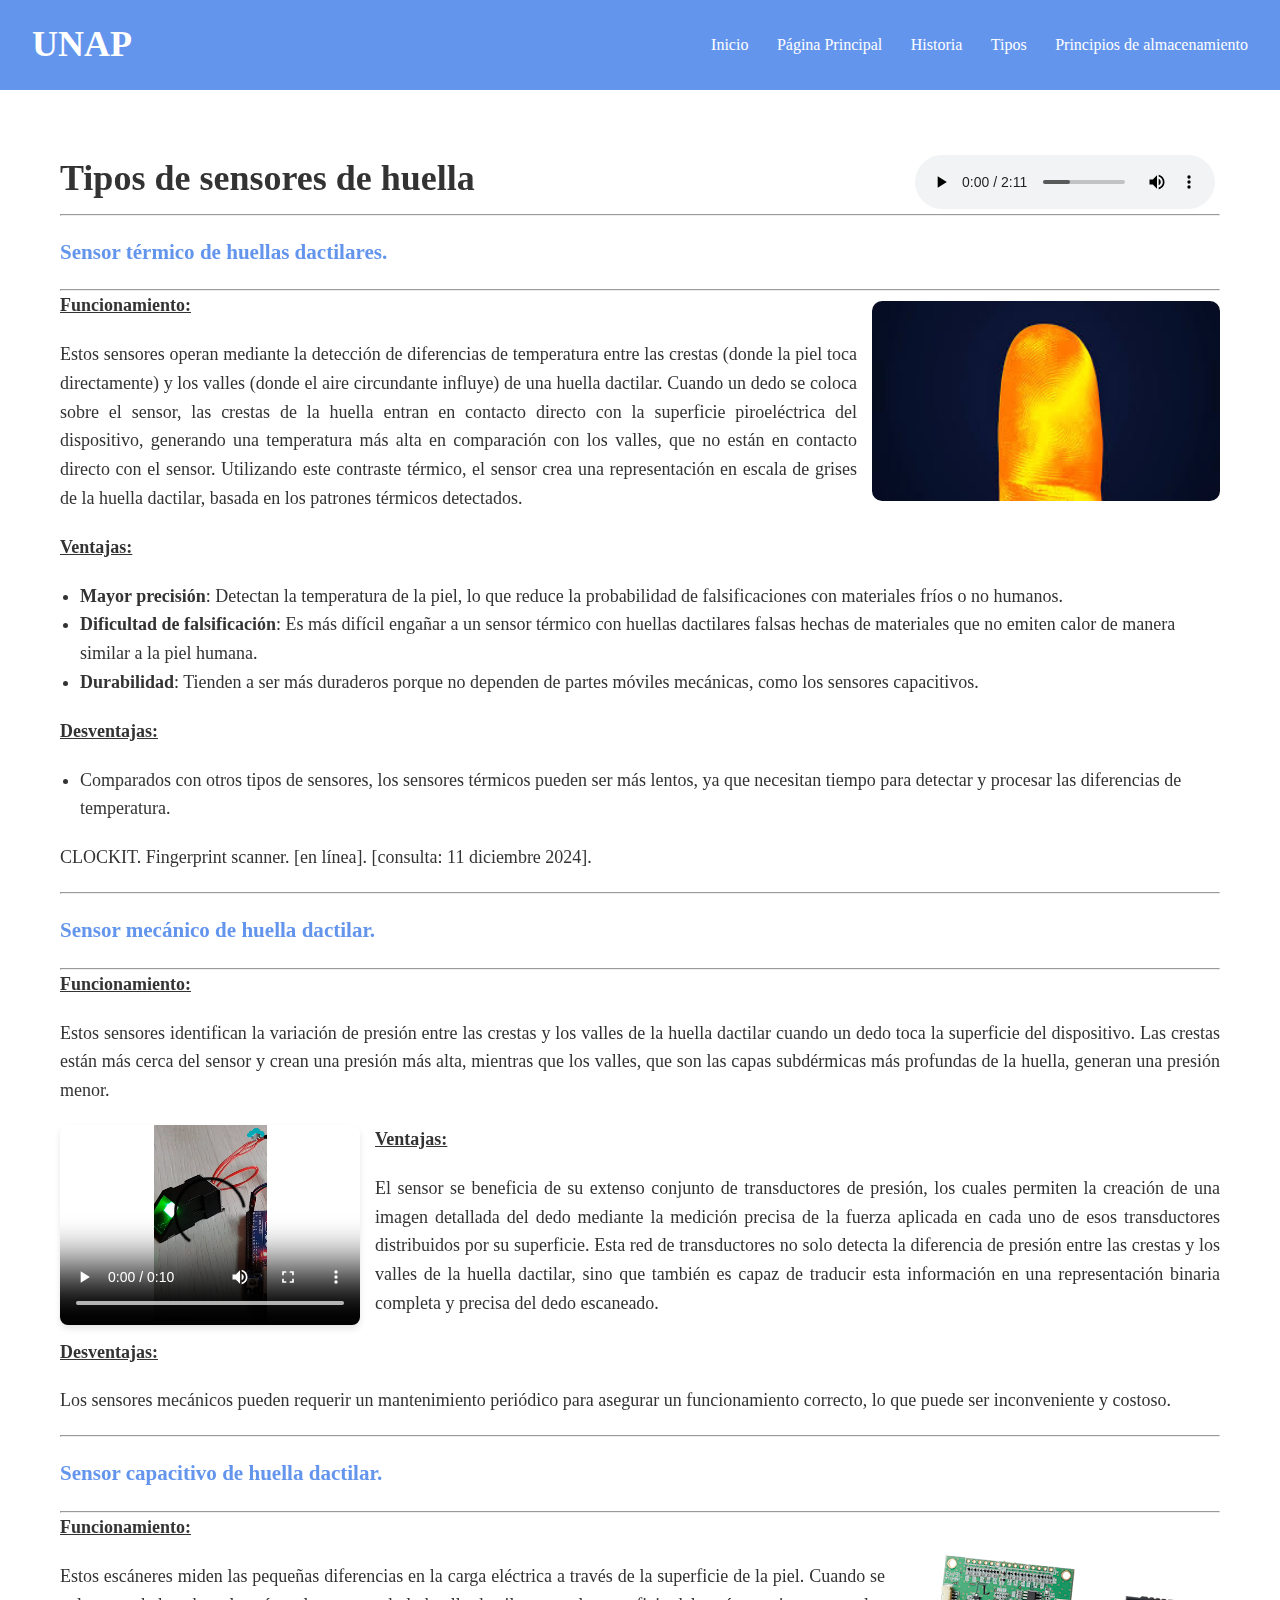
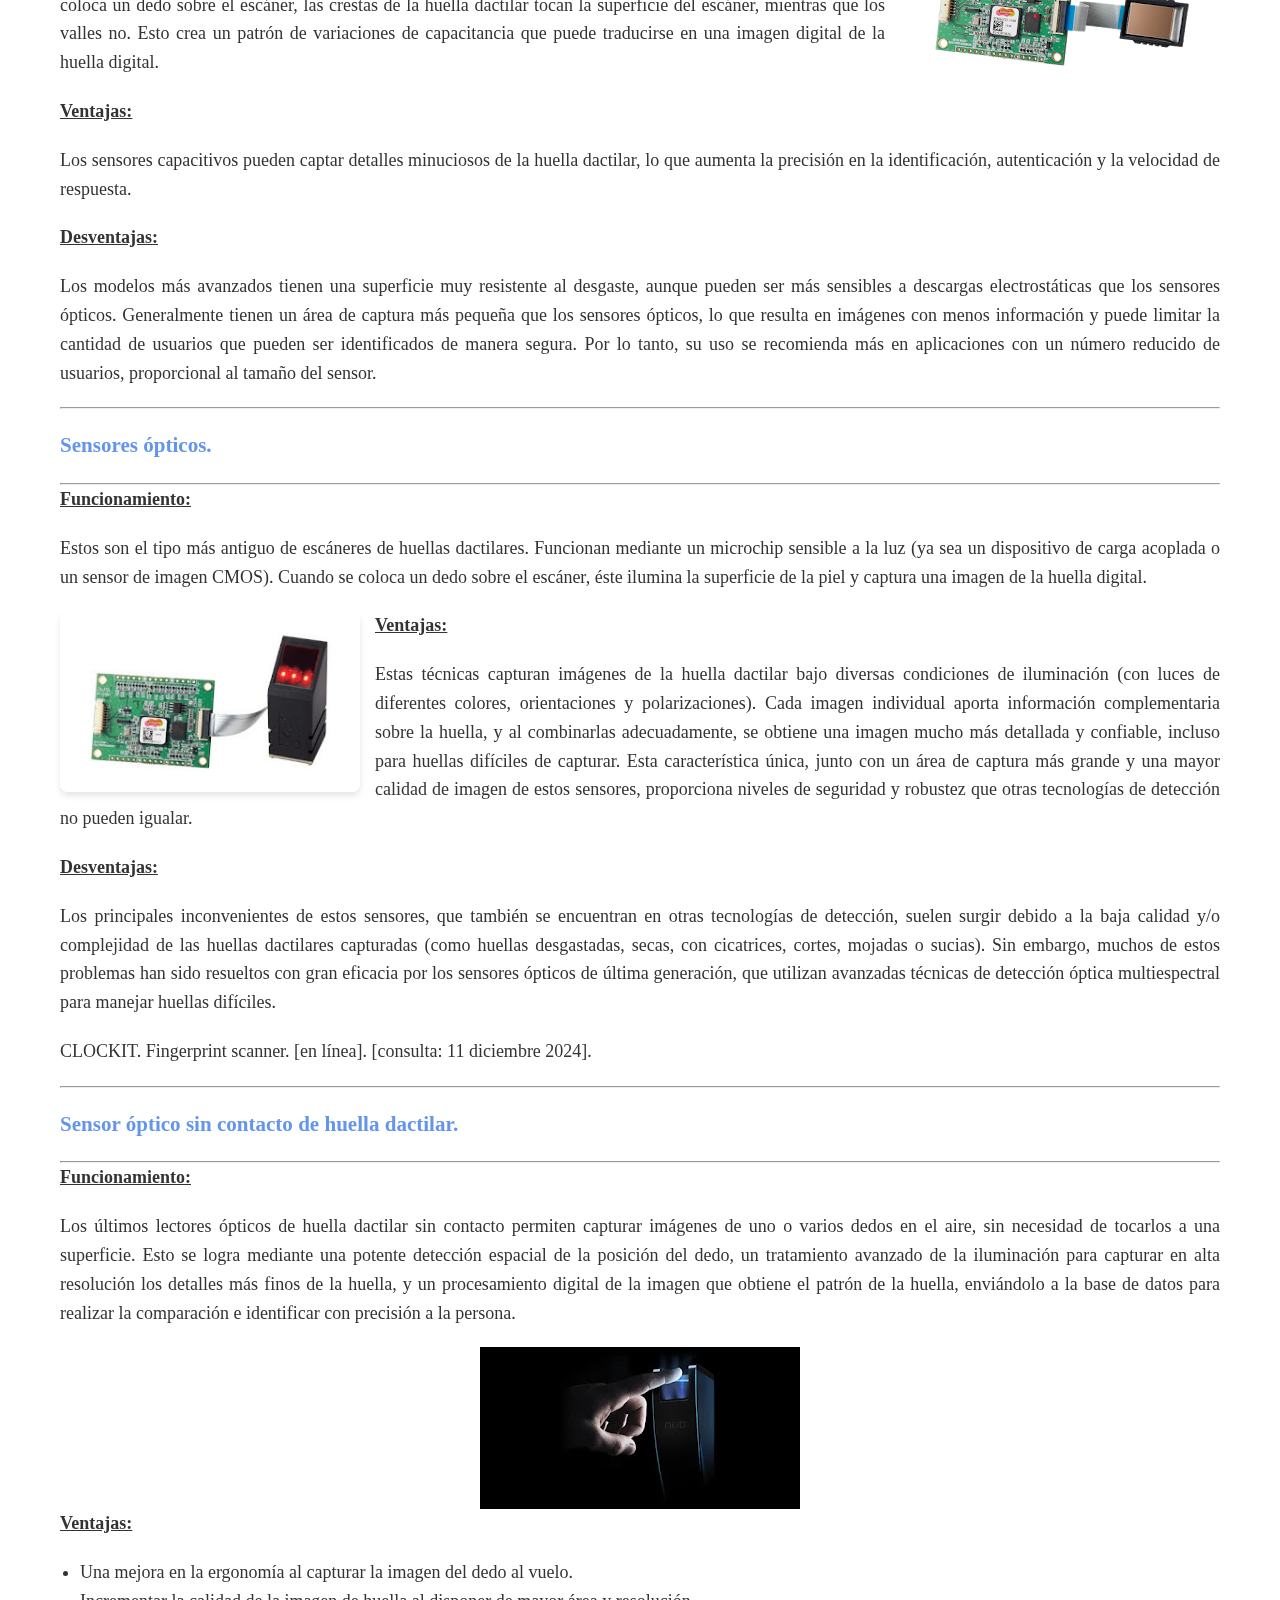
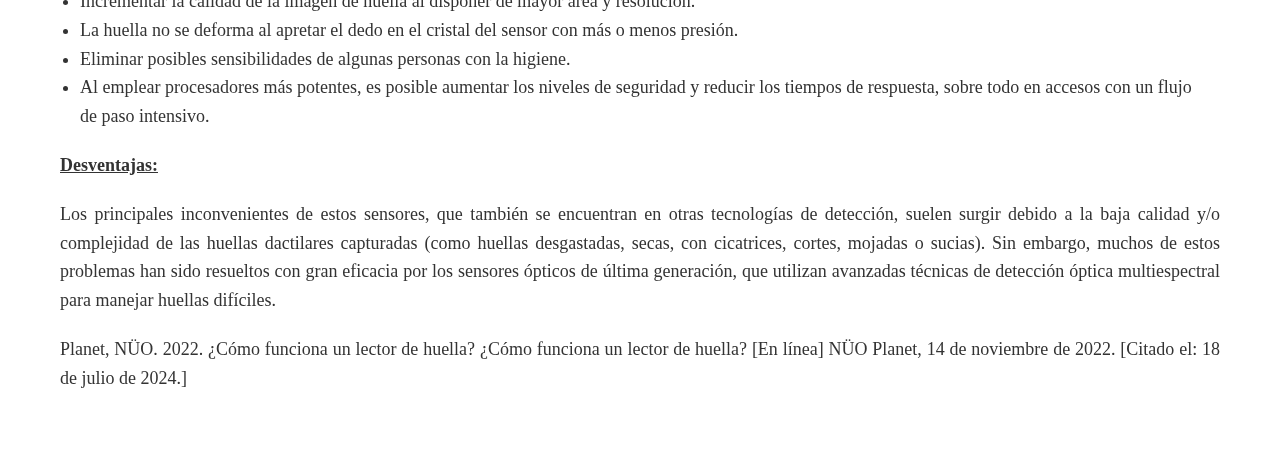
<file: Contenido-2/Contenido2.html>
<!DOCTYPE html>
<html lang="es">
<head>
  <meta charset="UTF-8">
  <meta name="viewport" content="width=device-width, initial-scale=1.0">
  <title>Tipos de sensores de huella</title>
  <link rel="stylesheet" href="../Contenido-2/estilos.css">
  <link rel="icon" href="favicon.png" type="image/png">

</head>

<body>
  <header>
    <div class="logo">UNAP</div>
    <nav>
      <a href="#">Inicio</a>
      <a href="../Principal/Principal.html">Página Principal</a>
      <a href="../Contenido-1/Historia.html">Historia</a>
      <a href="../Contenido-2/Contenido2.html">Tipos</a>
      <a href="../Contenido-3/Contenido3.html">Principios de almacenamiento</a>


    </nav>
  </header>
  <div class="contenedor">
    <div class="contenedor2">
      
      <audio src="../Contenido-2/AudioTipos.mp3" controls style="float: right; margin: 5px;" > </audio>

      <h1 style="font-family: Georgia  ;" >Tipos de sensores de huella </h1>


    <hr style="border: px solid black; width: 100%; margin: 0;">
    <h3> Sensor térmico de huellas dactilares.</h3> 


    <hr style="border: px solid black; width: 100%; margin: 0;">
    

      <img src="../Contenido-2/huella1.jpg" alt="Origen de los sensores de huellas" class="img-derecha"
                  style="width: 10000px; height: 200px;">
                  
      <h4>Funcionamiento:</h4> 
      
      <p>
        Estos sensores operan mediante la detección de diferencias de temperatura entre las crestas (donde la piel toca directamente) y los valles (donde el aire circundante influye) de una huella dactilar. Cuando un dedo se coloca sobre el sensor, las crestas de la huella entran en contacto directo con la superficie piroeléctrica del dispositivo, generando una temperatura más alta en comparación con los valles, que no están en contacto directo con el sensor. Utilizando este contraste térmico, el sensor crea una representación en escala de grises de la huella dactilar, basada en los patrones térmicos detectados.

  
      </p>
      <h4>   Ventajas:</h4>
      <ul>
          <li><strong>Mayor precisión</strong>: Detectan la temperatura de la piel, lo que reduce la probabilidad de falsificaciones con materiales fríos o no humanos.</li>
          <li><strong>Dificultad de falsificación</strong>: Es más difícil engañar a un sensor térmico con huellas dactilares falsas hechas de materiales que no emiten calor de manera similar a la piel humana.</li>
          <li><strong>Durabilidad</strong>: Tienden a ser más duraderos porque no dependen de partes móviles mecánicas, como los sensores capacitivos.</li>
      </ul>
      <h4>Desventajas:</h4>
      <ul>
          <li>
            Comparados con otros tipos de sensores, los sensores térmicos pueden ser más lentos, ya que necesitan tiempo para detectar y procesar las diferencias de temperatura.
          </li>
      </ul>
      <p>CLOCKIT. Fingerprint scanner. [en línea]. [consulta: 11 diciembre 2024].</p>

  <hr style="border: px solid black; width: 100%; margin: 0;">
  <h3> Sensor mecánico de huella dactilar.</h3> 
  <hr style="border: px solid black; width: 100%; margin: 0;">


    <h4> Funcionamiento:</h4>
    <p>
      Estos sensores identifican la variación de presión entre las crestas y los valles de la huella dactilar cuando un dedo toca la superficie del dispositivo. Las crestas están más cerca del sensor y crean una presión más alta, mientras que los valles, que son las capas subdérmicas más profundas de la huella, generan una presión menor.    </p>
      <video src="../Contenido-2/SensorMecanico.mp4" controls  class="img-izq"
      style="width: 10000px; height: 200px;">></video>

    
      <h4> Ventajas:</h4>
      <p>
        El sensor se beneficia de su extenso conjunto de transductores de presión, los cuales permiten la creación de una imagen detallada del dedo mediante la medición precisa de la fuerza aplicada en cada uno de esos transductores distribuidos por su superficie. Esta red de transductores no solo detecta la diferencia de presión entre las crestas y los valles de la huella dactilar, sino que también es capaz de traducir esta información en una representación binaria completa y precisa del dedo escaneado.
      </p>
      <h4>Desventajas:</h4>
      <p>
        Los sensores mecánicos pueden requerir un mantenimiento periódico para asegurar un funcionamiento correcto, lo que puede ser inconveniente y costoso.
      </p>
  
    <hr style="border: px solid black; width: 100%; margin: 0;">
    <h3>  Sensor capacitivo de huella dactilar.</h3>
    <hr style="border: px solid black; width: 100%; margin: 0;">

      <img src="../Contenido-2/huella3.png" alt="Sensor capacitivo de huella dactilars" class="img-derecha">
      <h4>Funcionamiento:</h4>
      <p>
        Estos escáneres miden las pequeñas diferencias en la carga eléctrica a través de la superficie de la piel. Cuando se coloca un dedo sobre el escáner, las crestas de la huella dactilar tocan la superficie del escáner, mientras que los valles no. Esto crea un patrón de variaciones de capacitancia que puede traducirse en una imagen digital de la huella digital.
        <h4> Ventajas:</h4>
        <p>
          Los sensores capacitivos pueden captar detalles minuciosos de la huella dactilar, lo que aumenta la precisión en la identificación, autenticación y la velocidad de respuesta.
        </p>
        <h4>Desventajas:</h4>
        <p>
          Los modelos más avanzados tienen una superficie muy resistente al desgaste, aunque pueden ser más sensibles a descargas electrostáticas que los sensores ópticos. Generalmente tienen un área de captura más pequeña que los sensores ópticos, lo que resulta en imágenes con menos información y puede limitar la cantidad de usuarios que pueden ser identificados de manera segura. Por lo tanto, su uso se recomienda más en aplicaciones con un número reducido de usuarios, proporcional al tamaño del sensor.
        </p>
  
    
  <hr style="border: px solid black; width: 100%; margin: 0;">
  <h3> Sensores ópticos.</h3> 
  <hr style="border: px solid black; width: 100%; margin: 0;">


    <h4>Funcionamiento:</h4>
    <p>
      Estos son el tipo más antiguo de escáneres de huellas dactilares. Funcionan mediante un microchip sensible a la luz (ya sea un dispositivo de carga acoplada o un sensor de imagen CMOS). Cuando se coloca un dedo sobre el escáner, éste ilumina la superficie de la piel y captura una imagen de la huella digital.    </p>
    <img src="../Contenido-2/huella4.jpg" alt="Innovaciones en sensores biométricos" class="img-izq">

    <h4>Ventajas:</h4>
    <p>
      Estas técnicas capturan imágenes de la huella dactilar bajo diversas condiciones de iluminación (con luces de diferentes colores, orientaciones y polarizaciones). Cada imagen individual aporta información complementaria sobre la huella, y al combinarlas adecuadamente, se obtiene una imagen mucho más detallada y confiable, incluso para huellas difíciles de capturar. Esta característica única, junto con un área de captura más grande y una mayor calidad de imagen de estos sensores, proporciona niveles de seguridad y robustez que otras tecnologías de detección no pueden igualar.
    </p>
    <h4>Desventajas:</h4>
    <p>
      Los principales inconvenientes de estos sensores, que también se encuentran en otras tecnologías de detección, suelen surgir debido a la baja calidad y/o complejidad de las huellas dactilares capturadas (como huellas desgastadas, secas, con cicatrices, cortes, mojadas o sucias). Sin embargo, muchos de estos problemas han sido resueltos con gran eficacia por los sensores ópticos de última generación, que utilizan avanzadas técnicas de detección óptica multiespectral para manejar huellas difíciles.
    </p>
    <p>CLOCKIT. Fingerprint scanner. [en línea]. [consulta: 11 diciembre 2024].</p>
   

    <hr style="border: px solid black; width: 100%; margin: 0;">
    <h3>Sensor óptico sin contacto de huella dactilar.</h3> 
    <hr style="border: px solid black; width: 100%; margin: 0;">
  
      <h4>Funcionamiento:</h4>
      <p>
        Los últimos lectores ópticos de huella dactilar sin contacto permiten capturar imágenes de uno o varios dedos en el aire, sin necesidad de tocarlos a una superficie. Esto se logra mediante una potente detección espacial de la posición del dedo, un tratamiento avanzado de la iluminación para capturar en alta resolución los detalles más finos de la huella, y un procesamiento digital de la imagen que obtiene el patrón de la huella, enviándolo a la base de datos para realizar la comparación e identificar con precisión a la persona.    </p>
      <img src="../Contenido-2/huella5..jpg" alt="Innovaciones en sensores biométricos" class="right" style="display: block; margin: 0 auto; max-width: 50%; height: 40%;">
  
      <h4>Ventajas:</h4>
      <ul>
        <li>Una mejora en la ergonomía al capturar la imagen del dedo al vuelo.</li>
        <li>Incrementar la calidad de la imagen de huella al disponer de mayor área y resolución.</li>
        <li>La huella no se deforma al apretar el dedo en el cristal del sensor con más o menos presión.</li>
        <li>Eliminar posibles sensibilidades de algunas personas con la higiene.</li>
        <li>Al emplear procesadores más potentes, es posible aumentar los niveles de seguridad y reducir los tiempos de respuesta, sobre todo en accesos con un flujo de paso intensivo.</li>
      </ul>
      <h4>Desventajas:</h4>
      <p>
        Los principales inconvenientes de estos sensores, que también se encuentran en otras tecnologías de detección, suelen surgir debido a la baja calidad y/o complejidad de las huellas dactilares capturadas (como huellas desgastadas, secas, con cicatrices, cortes, mojadas o sucias). Sin embargo, muchos de estos problemas han sido resueltos con gran eficacia por los sensores ópticos de última generación, que utilizan avanzadas técnicas de detección óptica multiespectral para manejar huellas difíciles.
      </p>
      <p>Planet, NÜO. 2022. ¿Cómo funciona un lector de huella? ¿Cómo funciona un lector de huella? [En línea] NÜO Planet, 14 de noviembre de 2022. [Citado el: 18 de julio de 2024.] </p>
  </div>
</body>
</html>
</file>
<file: Contenido-2/estilos.css>
* {
    margin: 0;
    padding: 0;
    box-sizing: border-box;
  }
  body {
    font-family: 'Times New Roman', sans-serif;
    font-size: 18px;
    line-height: 1.6;
    padding: 20px;
    margin-bottom: 50px;
    background-color: white;
    color: #333;
    margin: 0;
    padding: 0;
  }

  h2, h3 {
    color: cornflowerblue;
    text-align: left;
    margin: 20px auto;
  }

  p {
    margin: 20px 0;
    text-align: justify;
  }

  .img-izq {
    float: left; 
    margin: 0 15px 10px 0; 
    max-width: 300px;
    border-radius: 8px;
    box-shadow: 0 4px 6px rgba(0, 0, 0, 0.1);
  }

  .img-derecha {
    float: right; 
    margin: 10px 0 10px 15px; 
    max-width: 30%; 
    position: relative;
    top: 0px ;
    border-radius: 10px;
  }

  header {
    background-color: cornflowerblue;
    color: white;
    padding: 1rem 2rem;
    display: flex;
    justify-content: space-between;
    align-items: center;
    position:sticky;
    top: 0;
    z-index: 1000;
  }

  header .logo {
    font-size: 200%;
    font-weight: bold;
  }

  nav {
    margin: 0;
  }

  nav a {
    color: white;
    margin-left: 1.5rem;
    text-decoration: none;
    font-size: 1rem;
  }
  .contenedor {
    padding: 40px; 
    }
    .contenedor2 {
      padding: 20px;
      background-color: white;
      border-radius: 10px;
    }
  nav a:hover {
    text-decoration: underline;
  }
  ul , ol {
    margin: 20px;
  }
  h4 {
    text-decoration: underline;
  }
</file>
